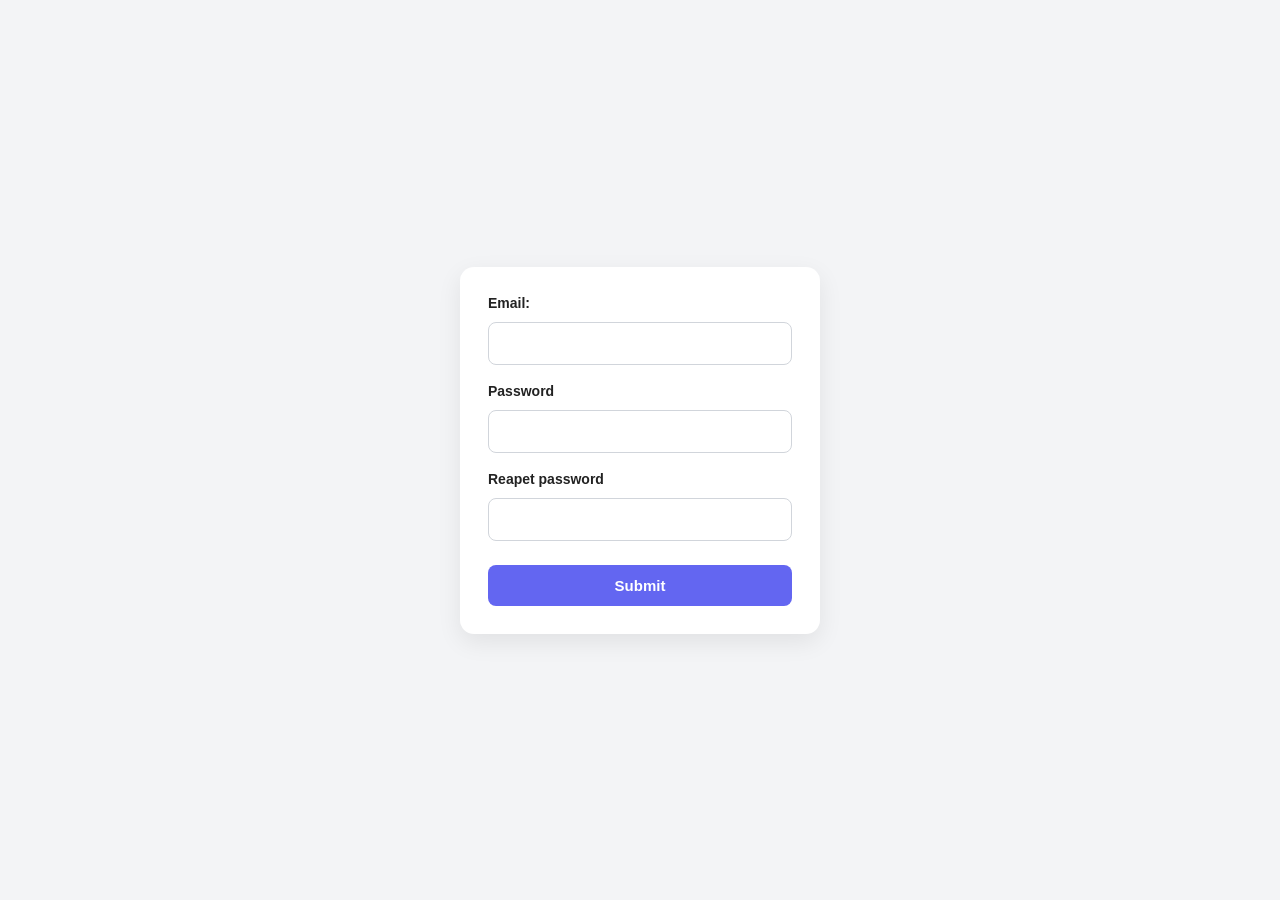
<file: index.html>
<!DOCTYPE html>
<html lang="en">
<head>
    <meta charset="UTF-8">
    <title>furry gay femboy</title>
    <script src="JS/script.js" defer></script>
    <link rel="stylesheet" href="CSS/style.css">
</head>
<body>
<header></header>
<main>
    <form id="form" novalidate>
        <div class="input-header">
            <label for="mail">Email:</label>
            <span class="error"></span>
        </div>

        <input type="email" id="mail">

        <div class="input-header">
            <label for="password">Password</label>
            <span class="error"></span>
        </div>
        <input type="password" id="password" required/>

        <div class="input-header">
            <label for="passwordr" id="passwordrlabel">Reapet password</label>
            <span class="error"></span>
        </div>
        <input type="password" id="passwordr" required/>

        <input type="button" value="Submit" id="Submit"/>
    </form>
</main>
<footer></footer>
</body>
</html>
</file>
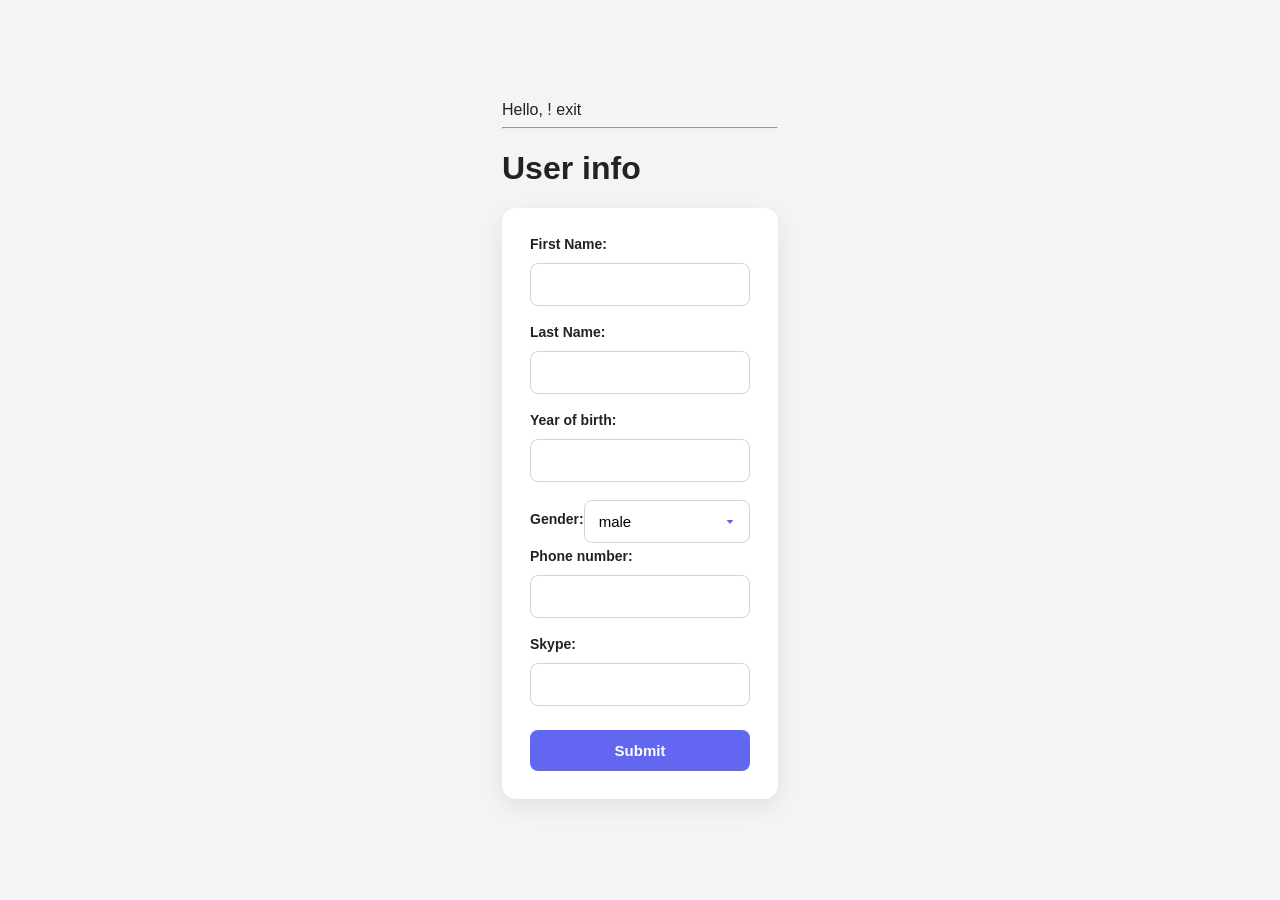
<file: profile.html>
<!DOCTYPE html>
<html lang="en">
<head>
    <meta charset="UTF-8">
    <title>Finetiks net ne stranii</title>
    <script src="JS/pscript.js" defer></script>
    <link rel="stylesheet" href="CSS/style.css">
</head>
<body>
<main class="profile-page">
    <div class="profile-box">

        <div class="profile-top">
            <span>Hello, <span id="Umail"></span>!</span>
            <a id="exit">exit</a>
        </div>

        <hr>

        <h1>User info</h1>

        <form id="profileForm" class="profile-form">
            <div>
                <div class="input-header">
                <label>First Name:</label>
                <span class="error"></span>
                </div>
                <input type="text" id="fname">
            </div>

            <div>
                <div class="input-header">
                    <label>Last Name:</label>
                    <span class="error"></span>
                </div>
                <input type="text" id="lname">
            </div>

            <div>
                <div class="input-header">
                <label>Year of birth:</label>
                <span class="error"></span>
                </div>
                <input type="number" id="yrbth">
            </div>

            <div>
                <div class="input-header">
                <label>Gender:</label>
                <select id="gender">
                    <option>male</option>
                    <option>female</option>
                </select>
                </div>
            </div>

            <div>
                <div class="input-header">
                    <label>Phone number:</label>
                    <span class="error"></span>
                </div>
                <input type="tel" id="number"/>
            </div>
            <div>
                <div class="input-header">
                    <label>Skype:</label>
                    <span class="error"></span>
                </div>
                <input type="text" id="skype">
            </div>
            <input type="button" value="Submit" id="Submit"/>
        </form>
    </div>
</main>
</body>
</html>
</file>
<file: CSS/style.css>
* {
    box-sizing: border-box;
}

body {
    margin: 0;
    font-family: Arial, sans-serif;
    background: #f3f4f6;
    color: #222;
}

main {
    min-height: 100vh;
    display: flex;
    justify-content: center;
    align-items: center;
}

form {
    width: 100%;
    max-width: 360px;
    background: white;
    padding: 28px;
    border-radius: 14px;
    box-shadow: 0 8px 25px rgba(0, 0, 0, 0.08);
}

label {
    display: block;
    margin-bottom: 6px;
    font-size: 14px;
    font-weight: 600;
}

input {
    width: 100%;
    padding: 12px 14px;
    margin-bottom: 18px;
    border: 1px solid #d1d5db;
    border-radius: 8px;
    font-size: 15px;
    outline: none;
}

input:focus {
    border-color: #6366f1;
    box-shadow: 0 0 0 3px rgba(99, 102, 241, 0.15);
}

#Submit {
    margin-top: 6px;
    margin-bottom: 0;
    border: none;
    background: #6366f1;
    color: white;
    font-weight: 600;
    cursor: pointer;
    transition: 0.2s;
}

#Submit:hover {
    background: #4f46e5;
}
.input-header {
    display: flex;
    justify-content: space-between;
    align-items: center;
    margin-bottom: 5px;
}

.error {
    color: darkred;
    font-weight: bold;
}
* {
    box-sizing: border-box;
}

body {
    margin: 0;
    font-family: Arial, sans-serif;
    background: #f3f4f6;
    color: #222;
}

main {
    min-height: 100vh;
    display: flex;
    justify-content: center;
    align-items: center;
}

form {
    width: 100%;
    max-width: 360px;
    background: white;
    padding: 28px;
    border-radius: 14px;
    box-shadow: 0 8px 25px rgba(0, 0, 0, 0.08);
}

label {
    display: block;
    margin-bottom: 6px;
    font-size: 14px;
    font-weight: 600;
}

input {
    width: 100%;
    padding: 12px 14px;
    margin-bottom: 18px;
    border: 1px solid #d1d5db;
    border-radius: 8px;
    font-size: 15px;
    outline: none;
}

input:focus {
    border-color: #6366f1;
    box-shadow: 0 0 0 3px rgba(99, 102, 241, 0.15);
}

#Submit {
    margin-top: 6px;
    margin-bottom: 0;
    border: none;
    background: #6366f1;
    color: white;
    font-weight: 600;
    cursor: pointer;
    transition: 0.2s;
}

#Submit:hover {
    background: #4f46e5;
}
.input-header {
    display: flex;
    justify-content: space-between;
    align-items: center;
    margin-bottom: 5px;
}

.error {
    color: darkred;
    font-weight: bold;
}
.profile-form select {
    width: 100%;
    padding: 12px 14px;
    border: 1px solid #d1d5db;
    border-radius: 8px;
    font-size: 15px;
    outline: none;
    background: white;
    cursor: pointer;

    appearance: none;
    -webkit-appearance: none;
    -moz-appearance: none;

    background-image: url("data:image/svg+xml,%3Csvg xmlns='http://www.w3.org/2000/svg' width='14' height='14' viewBox='0 0 20 20'%3E%3Cpath fill='%236366f1' d='M5 7l5 6 5-6z'/%3E%3C/svg%3E");
    background-repeat: no-repeat;
    background-position: right 12px center;
    padding-right: 35px;
}

.profile-form select:focus {
    border-color: #6366f1;
    box-shadow: 0 0 0 3px rgba(99, 102, 241, 0.15);
}
</file>
